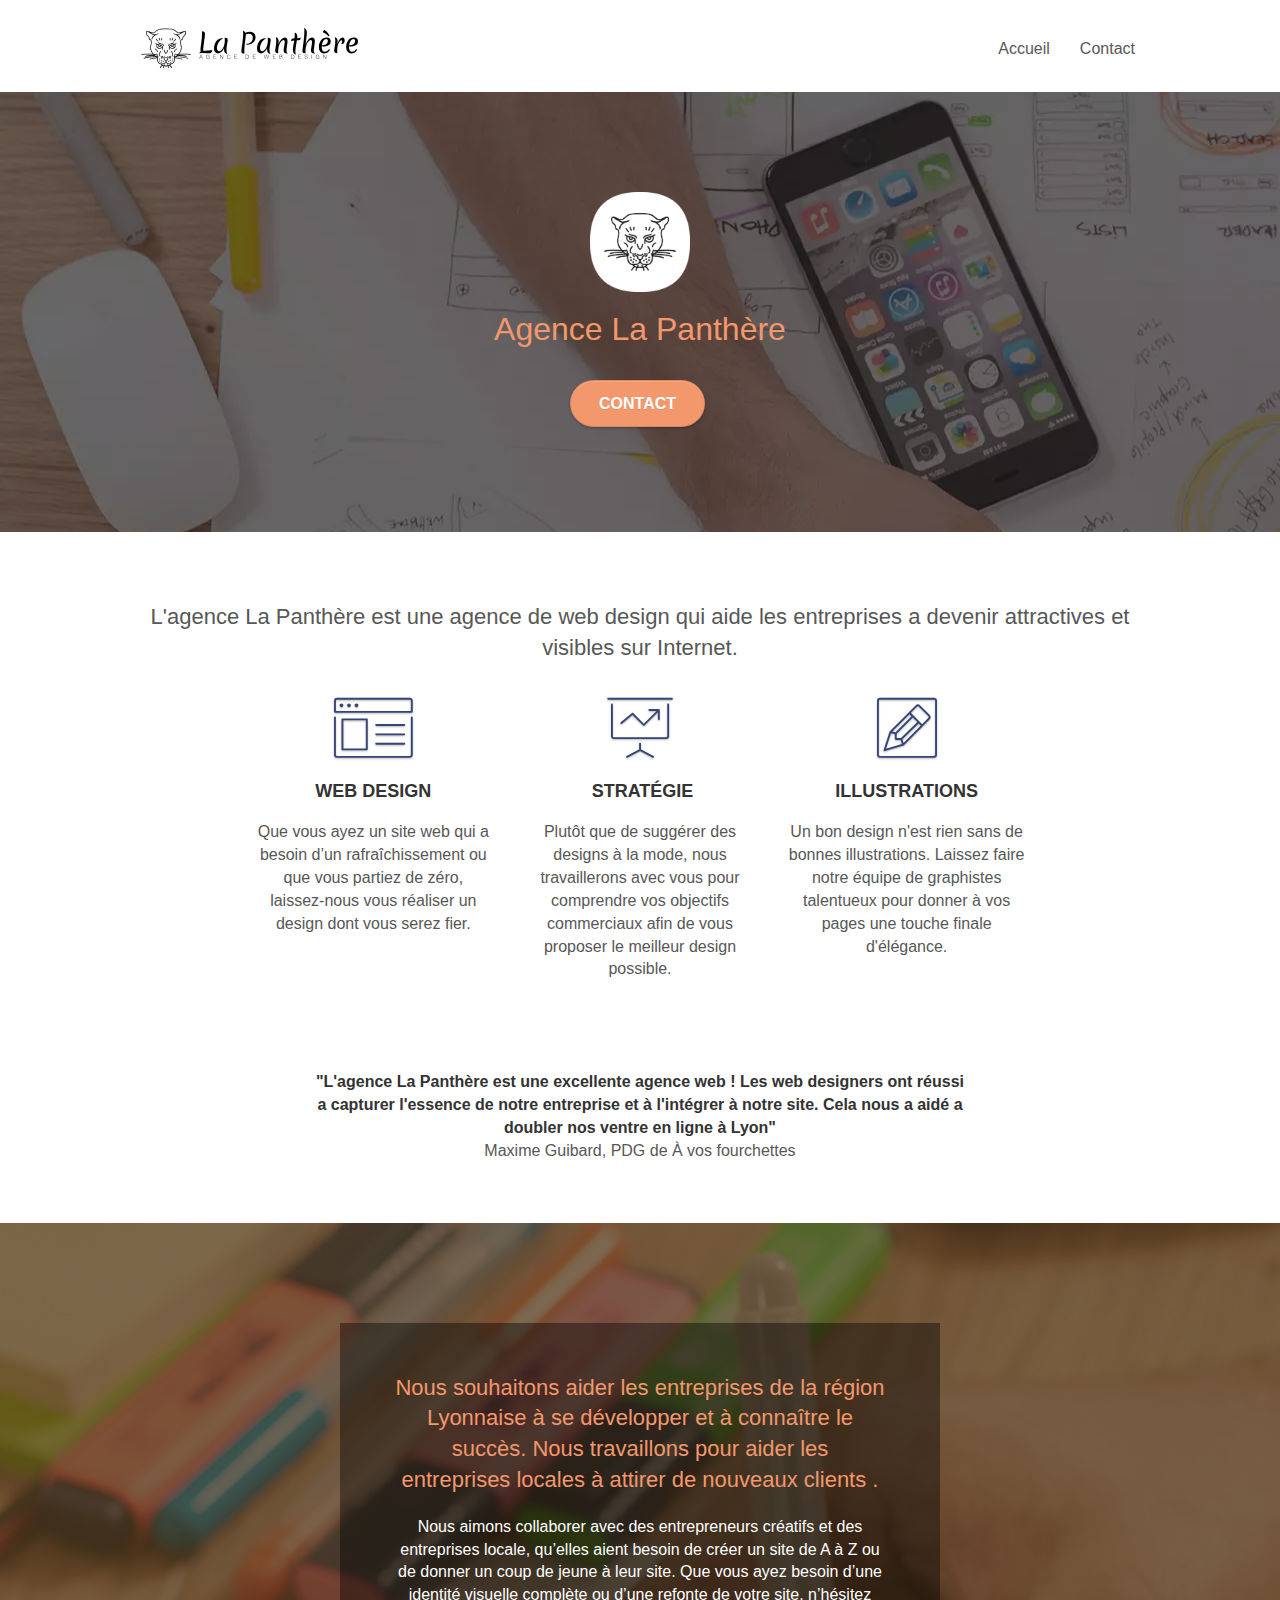
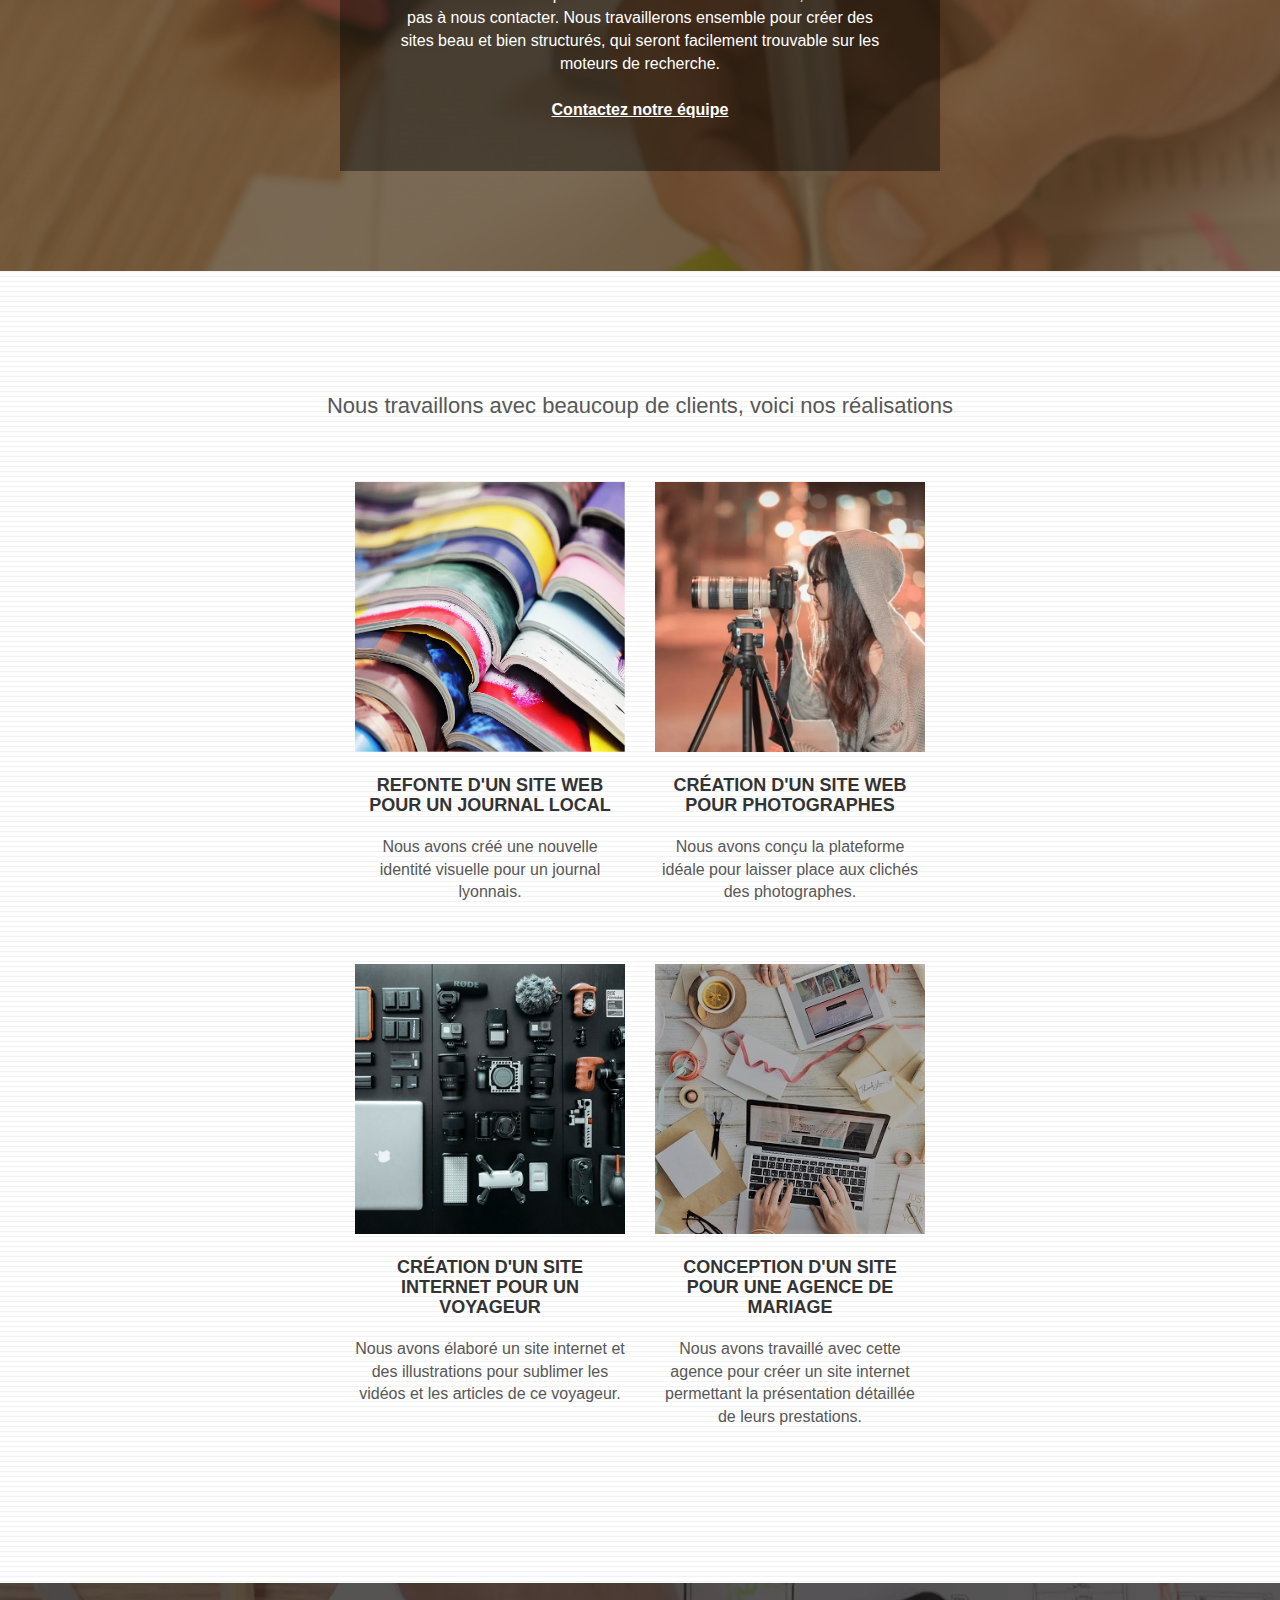
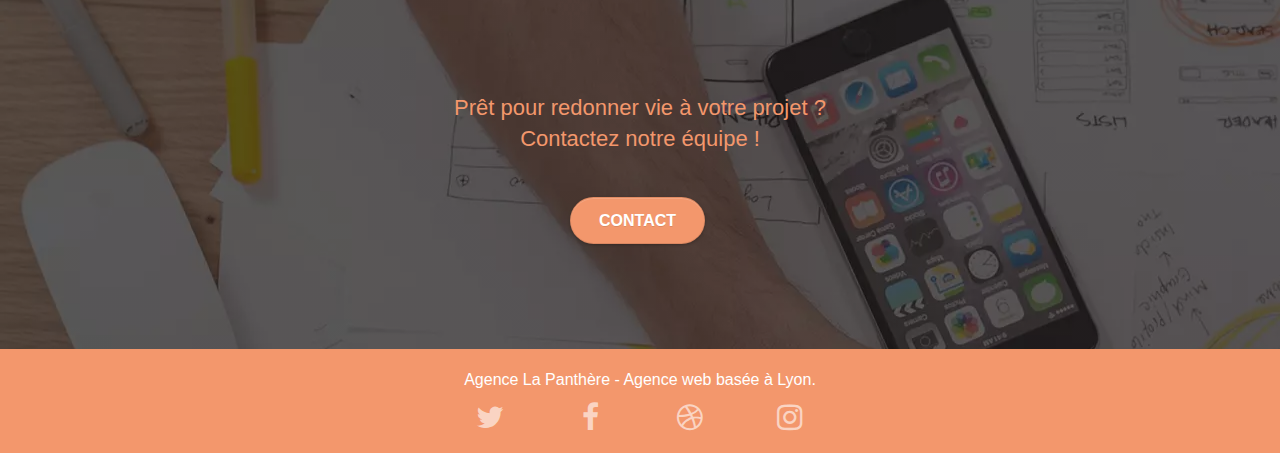
<file: index.html>
<!DOCTYPE html>
<html lang="fr">

<head>
  <meta charset="utf-8" />
  <meta name="keywords"
    content="seo, google, site web, site internet, agence design paris, agence design, agence design,agence design,agence design,agence design,agence design,agence design,agence design,agence design" />
  <meta name="description"
    content="L'agence de web design La Panthère vous aide a attractive et visible sur internet" />
  <meta name="viewport" content="width=device-width, initial-scale=1.0, viewport-fit=cover" />
  <link rel="shortcut icon" type="image/png" href="favicon.webp" />

  <link rel="stylesheet" type="text/css" href="./css/bootstrap.min.css" />
  <link rel="stylesheet" type="text/css" href="style.css" />
  <link rel="stylesheet" type="text/css" href="./css/font-awesome.min.css" />
  <link rel="stylesheet" type="text/css" href="./css/et-line.min.css" />

  <script src="./js/jquery-2.1.0.min.js" defer></script>
  <script src="./js/bootstrap.min.js" defer></script>
  <script src="./js/blocs.min.js" defer></script>
  <script src="./js/jquery.touchSwipe.min.js" defer></script>
  <script src="./js/gmaps.min.js" defer></script>

  <title>La Panthère | Agence Web</title>

  <!-- Analytics -->

  <!-- Analytics END -->
</head>

<body>
  <!-- Principal conteneur -->
  <div class="page-container">
    <!-- bloc-0 -->
    <div class="bloc bgc-white l-bloc" id="bloc-0">
      <div class="container bloc-sm">
        <nav class="navbar row">
          <div class="navbar-header">
            <a class="navbar-brand" href="index.html"><img src="img/agence-la-panthere-monochrome.svg"
                alt="Logo Agence La Panthère" height="40" /></a>
            <button id="nav-toggle" type="button" class="ui-navbar-toggle navbar-toggle" data-toggle="collapse"
              data-target=".navbar-1">
              <span class="sr-only">Toggle navigation</span><span class="icon-bar"></span><span
                class="icon-bar"></span><span class="icon-bar"></span>
            </button>
          </div>
          <div class="collapse navbar-collapse navbar-1 special-dropdown-nav">
            <ul class="site-navigation nav navbar-nav">
              <li>
                <a href="index.html">Accueil</a>
              </li>
              <li></li>
              <li>
                <a href="contact.html">Contact</a>
              </li>
            </ul>
          </div>
        </nav>
      </div>
    </div>
    <!-- bloc-0 END -->

    <!-- bloc-1-presentation -->
    <div class="bloc bgc-dark-slate-blue bg-banniere d-bloc bg-t-edge bloc-bg-texture texture-paper b-parallax"
      id="bloc-1-hero">
      <div class="container bloc-lg">
        <div class="row tight-width-whitespace">
          <div class="col-sm-12">
            <img src="img/logo.webp" class="center-block image-resize-mode" width="100" alt="Logo agence La Panthère" />
            <h1 class="text-center hero-bloc-text tc-white">
              Agence La Panthère
            </h1>
            <div class="text-center">
              <a href="contact.html" class="btn btn-lg btn-clean btn-rd cta-hero btn-atomic-tangerine"
                id="cta-hero">Contact</a>
            </div>
          </div>
        </div>
      </div>
    </div>
    <!-- bloc-1-presentation END -->

    <!-- bloc-2-services -->
    <div class="bloc bgc-white l-bloc" id="bloc-2-services">
      <div class="container bloc-md">
        <div class="row">
          <div class="col-sm-12 text-center">
            <h2>L'agence La Panthère est une agence de web design qui aide les entreprises a devenir attractives et
              visibles sur Internet.</h2>
          </div>
        </div>
        <div class="row voffset-lg med-width-whitespace">
          <div class="col-sm-4">
            <div class="text-center">
              <span class="et-icon-browser sm-shadow icon-dark-slate-blue icons icon-lg"></span>
            </div>
            <h3 class="mg-md text-center">Web design</h3>
            <p class="text-center">
              Que vous ayez un site web qui a besoin d&rsquo;un
              rafraîchissement ou que vous partiez de zéro, laissez-nous vous
              réaliser un design dont vous serez fier.
            </p>
          </div>
          <div class="col-sm-4">
            <div class="text-center">
              <span class="et-icon-presentation sm-shadow icon-dark-slate-blue icons icon-lg"></span>
            </div>
            <h3 class="mg-md text-center">&nbsp;Stratégie</h3>
            <p class="text-center">
              Plutôt que de suggérer des designs à la mode, nous travaillerons
              avec vous pour comprendre vos objectifs commerciaux afin de vous
              proposer le meilleur design possible.<br />
            </p>
          </div>
          <div class="col-sm-4">
            <div class="text-center">
              <span class="et-icon-edit sm-shadow icon-dark-slate-blue icons icon-lg"></span>
            </div>
            <h3 class="mg-md text-center">Illustrations</h3>
            <p class="text-center">
              Un bon design n'est rien sans de bonnes illustrations. Laissez
              faire notre équipe de graphistes talentueux pour donner à vos
              pages une touche finale d'élégance.
            </p>
          </div>
        </div>
        <div class="row voffset-lg voffset">
          <div class="col-xs-12 col-md-8 col-md-offset-2 text-center quote">
            <q>L'agence La Panthère est une excellente agence web ! Les web designers ont réussi a capturer l'essence de
              notre entreprise et à l'intégrer à notre site. Cela nous a aidé a doubler nos ventre en ligne à
              Lyon</q>
            <br />
            <p>Maxime Guibard, PDG de À vos fourchettes</p>
          </div>
        </div>
      </div>
    </div>
    <!-- bloc-2-services END -->

    <!-- bloc-3-what-i-do -->
    <div class="bloc tc-white bgc-atomic-tangerine bg-presentation d-bloc bloc-bg-texture texture-paper b-parallax"
      id="bloc-3-what-i-do">
      <div class="container bloc-lg">
        <div class="row tight-width-whitespace black-background">
          <div class="col-sm-12">
            <h2 class="mg-md text-center tc-white">
              Nous souhaitons aider les entreprises de la région Lyonnaise à
              se développer et à connaître le succès. Nous travaillons pour
              aider les entreprises locales à attirer de nouveaux clients .<br />
            </h2>
            <p class="text-center white">
              Nous aimons collaborer avec des entrepreneurs créatifs et des
              entreprises locale, qu’elles aient besoin de créer un site de A
              à Z ou de donner un coup de jeune à leur site. Que vous ayez
              besoin d’une identité visuelle complète ou d’une refonte de
              votre site, n’hésitez pas à nous contacter. Nous travaillerons
              ensemble pour créer des sites beau et bien structurés, qui
              seront facilement trouvable sur les moteurs de recherche.
              <br /><br /><a class="ltc-white bold-link" href="contact.html">Contactez notre équipe</a><br />
            </p>
          </div>
        </div>
      </div>
    </div>
    <!-- bloc-3-what-i-do END -->

    <!-- bloc-4-portfolio -->
    <div class="bloc bgc-white bg-lines-h2-bg bg-repeat l-bloc" id="bloc-4-portfolio">
      <div class="container bloc-lg">
        <div class="row">
          <div class="col-sm-12 text-center">
            <h2>Nous travaillons avec beaucoup de clients, voici nos réalisations</h2>
          </div>
        </div>
        <div class="row tight-width-whitespace portfolio-row">
          <div class="col-sm-6">
            <a href="#" data-lightbox="img/1.webp" data-gallery-id="gallery-1"
              data-caption="Refonte d'un site web pour un journal local" data-frame="snapshot-lb"><img src="img/1.webp"
                alt="Refonte du site web d'un journal" class="img-responsive portfolio-thumb" /></a>
            <h3 class="mg-md text-center">
              Refonte d'un site web pour un journal local
            </h3>
            <p class="text-center">
              Nous avons créé une nouvelle identité visuelle pour un journal
              lyonnais.
            </p>
          </div>
          <div class="col-sm-6">
            <a href="#" data-lightbox="img/2.webp" data-gallery-id="gallery-1"
              data-caption="Création d'un site web pour photographes" data-frame="snapshot-lb"><img src="img/2.webp"
                class="img-responsive portfolio-thumb" alt="Création d'un site web pour photographes" /></a>
            <h3 class="mg-md text-center">
              Création d'un site web pour photographes
            </h3>
            <p class="text-center">
              Nous avons conçu la plateforme idéale pour laisser place aux
              clichés des photographes.
            </p>
          </div>
        </div>
        <div class="row tight-width-whitespace portfolio-row">
          <div class="col-sm-6">
            <a href="#" data-lightbox="img/3.webp" data-gallery-id="gallery-1"
              data-caption="Création d'un site internet pour un voyageur" data-frame="snapshot-lb"><img src="img/3.webp"
                class="img-responsive portfolio-thumb" alt="Création d'un site web pour voyageur" /></a>
            <h3 class="mg-md text-center">
              Création d'un site internet pour un voyageur
            </h3>
            <p class="text-center">
              Nous avons élaboré un site internet et des illustrations pour
              sublimer les vidéos et les articles de ce voyageur.
            </p>
          </div>
          <div class="col-sm-6">
            <a href="#" data-lightbox="img/4.webp" data-gallery-id="gallery-1"
              data-caption="Conception d'un site pour une agence de mariage" data-frame="snapshot-lb"><img
                src="img/4.webp" class="img-responsive portfolio-thumb"
                alt="Création d'un site web pour agence de mariage" /></a>
            <h3 class="mg-md text-center">
              Conception d'un site pour une agence de mariage
            </h3>
            <p class="text-center">
              Nous avons travaillé avec cette agence pour créer un site
              internet permettant la présentation détaillée de leurs
              prestations.
            </p>
          </div>
        </div>
      </div>
    </div>
    <!-- bloc-4-portfolio END -->

    <!-- bloc-5-cta -->
    <div>

    </div>
    <div class="bloc bgc-dark-slate-blue bg-banniere d-bloc bloc-bg-texture" id="bloc-5-cta">
      <div class="container bloc-lg">
        <div class="row">
          <h2 class="mg-md text-center tc-white">
            Prêt pour redonner vie à votre projet ?<br />Contactez notre
            équipe !
          </h2>
          <div class="col-sm-12 text-center">
            <a href="contact.html" class="btn btn-atomic-tangerine btn-clean btn-rd btn-lg cta-hero">Contact</a>
          </div>
        </div>
      </div>
    </div>
    <!-- bloc-5-cta END -->

    <!-- Footer - bloc-8 -->
    <div class="bloc bgc-atomic-tangerine d-bloc" id="bloc-8">
      <div class="container bloc-sm">
        <div class="row">
          <div class="col-sm-12">
            <p class="text-center white">
              Agence La Panthère - Agence web basée à Lyon.<br />
            </p>
            <div class="row row-no-gutters social">
              <div class="col-sm-3">
                <div class="text-center">
                  <a class="social" href="index.html"><i class="fa fa-twitter icon-md"></i></a>
                </div>
              </div>
              <div class="col-sm-3">
                <div class="text-center">
                  <a class="social" href="index.html"><i class="fa fa-facebook icon-md"></i></a>
                </div>
              </div>
              <div class="col-sm-3">
                <div class="text-center">
                  <a class="social" href="index.html"><i class="fa fa-dribbble icon-md"></i></a>
                </div>
              </div>
              <div class="col-sm-3">
                <div class="text-center">
                  <a class="social" href="index.html"><i class="fa fa-instagram icon-md"></i></a>
                </div>
              </div>
            </div>
          </div>
        </div>
      </div>
    </div>
    <!-- Footer - bloc-8 END -->
  </div>
  <!-- Principal conteneur END -->
</body>

</html>
</file>
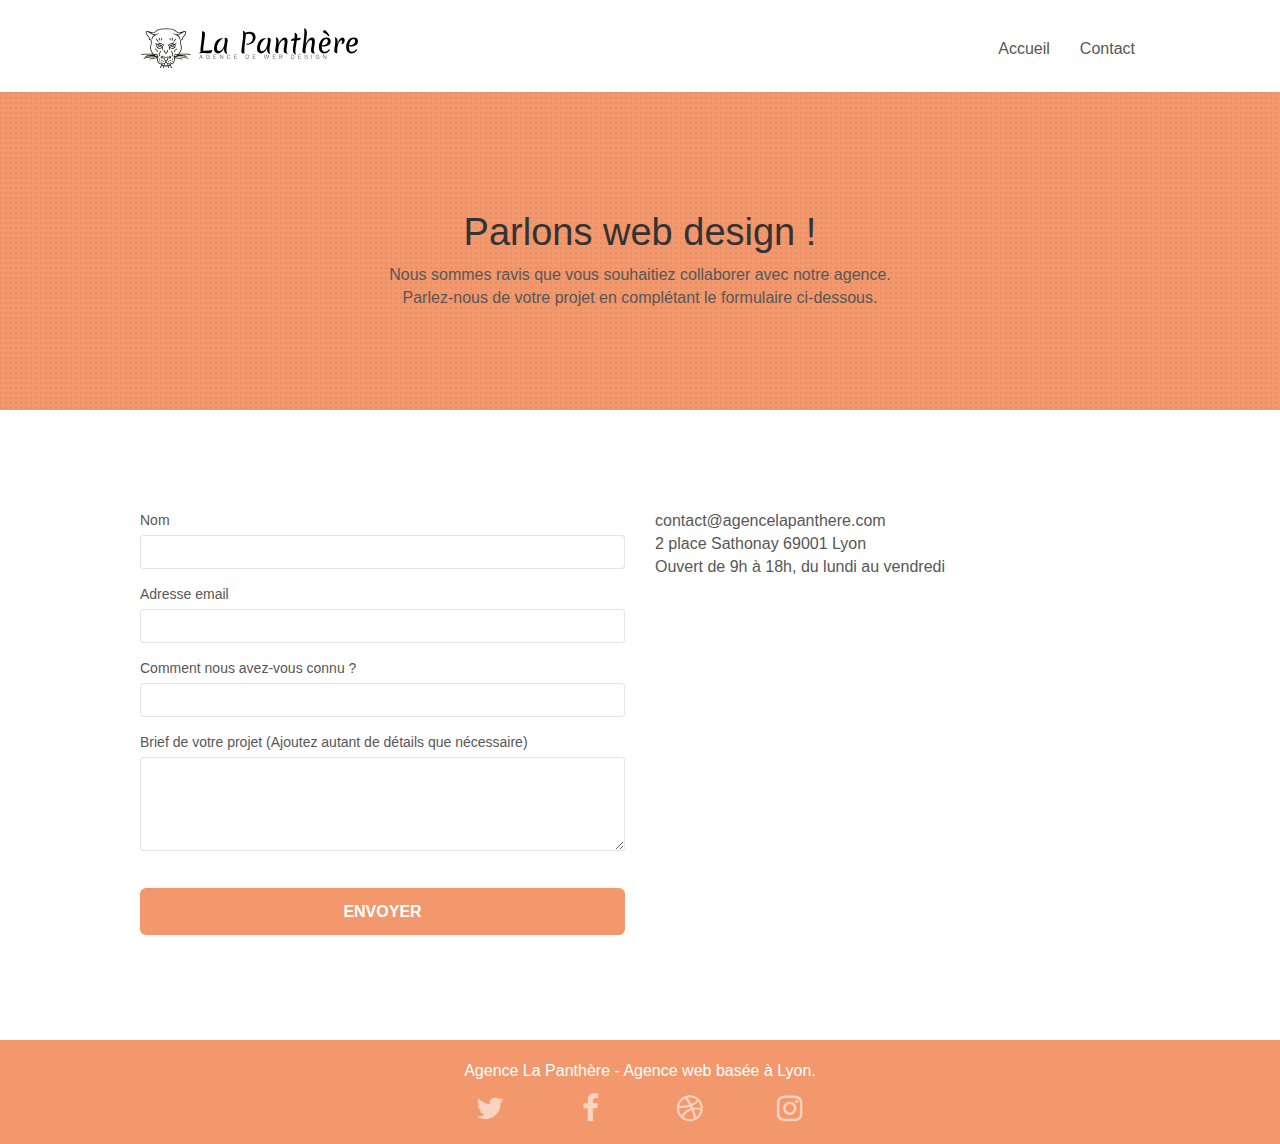
<file: contact.html>
<!DOCTYPE html>
<html lang="Default">

<head>
  <meta charset="utf-8" />
  <meta name="keywords" content="" />
  <meta name="description" content="" />
  <meta name="viewport" content="width=device-width, initial-scale=1.0, viewport-fit=cover" />
  <link rel="shortcut icon" type="image/png" href="favicon.webp" />

  <link rel="stylesheet" type="text/css" href="./css/bootstrap.min.css" />
  <link rel="stylesheet" type="text/css" href="style.css" />
  <link rel="stylesheet" type="text/css" href="./css/font-awesome.min.css" />
  <link rel="stylesheet" type="text/css" href="./css/et-line.min.css" />

  <script src="./js/jquery-2.1.0.min.js"></script>
  <script src="./js/bootstrap.min.js"></script>
  <script src="./js/blocs.min.js"></script>
  <script src="./js/jqBootstrapValidation.min.js"></script>
  <script src="./js/formHandler.min.js"></script>
  <title>La Panthère | Contact</title>

  <!-- Analytics -->

  <!-- Analytics END -->
</head>

<body>
  <!-- Principal conteneur -->
  <div class="page-container">
    <!-- bloc-0 -->
    <div class="bloc bgc-white l-bloc" id="bloc-0">
      <div class="container bloc-sm">
        <nav class="navbar row">
          <div class="navbar-header">
            <a class="navbar-brand" href="index.html"><img src="img/agence-la-panthere-monochrome.svg"
                alt="atlanta web design logo" height="40" /></a>
            <button id="nav-toggle" type="button" class="ui-navbar-toggle navbar-toggle" data-toggle="collapse"
              data-target=".navbar-1">
              <span class="sr-only">Toggle navigation</span><span class="icon-bar"></span><span
                class="icon-bar"></span><span class="icon-bar"></span>
            </button>
          </div>
          <div class="collapse navbar-collapse navbar-1 special-dropdown-nav">
            <ul class="site-navigation nav navbar-nav">
              <li>
                <a href="index.html">Accueil</a>
              </li>
              <li></li>
              <li>
                <a href="page2.html">Contact</a>
              </li>
            </ul>
          </div>
        </nav>
      </div>
    </div>
    <!-- bloc-0 END -->

    <!-- bloc-6 -->
    <div class="bloc bg-dots-bg bg-repeat bgc-atomic-tangerine d-bloc bloc-bg-texture texture-paper" id="bloc-6">
      <div class="container bloc-lg">
        <div class="row">
          <div class="col-sm-12">
            <h1 class="text-center hero-bloc-text">
              Parlons web design !
            </h1>
            <p class="text-center mg-lg tight-width-whitespace">
              Nous sommes ravis que vous souhaitiez collaborer avec notre
              agence.<br />
              Parlez-nous de votre projet en complétant le formulaire
              ci-dessous.
            </p>
          </div>
        </div>
      </div>
    </div>
    <!-- bloc-6 END -->

    <!-- bloc-7 -->
    <div class="bloc bgc-white l-bloc" id="bloc-7">
      <div class="container bloc-lg">
        <div class="row">
          <div class="col-sm-6">
            <form id="form_1" novalidate success-msg="Your message has been sent."
              fail-msg="Sorry it seems that our mail server is not responding, Sorry for the inconvenience!">
              <div class="form-group">
                <label for="name"> Nom </label>
                <input id="name" class="form-control" required />
              </div>
              <div class="form-group">
                <label for="email"> Adresse email </label>
                <input id="email" class="form-control" type="email" required />
              </div>
              <div class="form-group">
                <label for="input_504">
                  Comment nous avez-vous connu ?
                </label>
                <input class="form-control" type="email" required id="input_504" />
              </div>
              <div class="form-group">
                <label for="message">
                  Brief de votre projet (Ajoutez autant de détails que
                  nécessaire)<br /> </label><textarea id="message" class="form-control" rows="4" cols="50"
                  required></textarea>
              </div>
              <button class="bloc-button btn btn-lg btn-block cta-hero btn-atomic-tangerine" type="submit">
                Envoyer
              </button>
            </form>
          </div>
          <div class="col-sm-6">
            <p>
              contact@agencelapanthere.com<br />2 place Sathonay 69001 Lyon<br />Ouvert
              de 9h à 18h, du lundi au vendredi<br />
            </p>
          </div>
        </div>
      </div>
    </div>
    <!-- bloc-7 END -->

    <!-- ScrollToTop Button -->
    <a class="bloc-button btn btn-d scrollToTop" onclick="scrollToTarget('1')"><span
        class="fa fa-chevron-up"></span></a>
    <!-- ScrollToTop Button END-->

    <!-- Footer - bloc-8 -->
    <div class="bloc bgc-atomic-tangerine d-bloc" id="bloc-8">
      <div class="container bloc-sm">
        <div class="row">
          <div class="col-sm-12">
            <p class="text-center white">
              Agence La Panthère - Agence web basée à Lyon.<br />
            </p>
            <div class="row row-no-gutters social">
              <div class="col-sm-3">
                <div class="text-center">
                  <a class="social" href="index.html"><span class="fa fa-twitter icon-md"></span></a>
                </div>
              </div>
              <div class="col-sm-3">
                <div class="text-center">
                  <a class="social" href="index.html"><span class="fa fa-facebook icon-md"></span></a>
                </div>
              </div>
              <div class="col-sm-3">
                <div class="text-center">
                  <a class="social" href="index.html"><span class="fa fa-dribbble icon-md"></span></a>
                </div>
              </div>
              <div class="col-sm-3">
                <div class="text-center">
                  <a class="social" href="index.html"><span class="fa fa-instagram icon-md"></span></a>
                </div>
              </div>
            </div>
          </div>
        </div>
      </div>
    </div>
    <!-- Footer - bloc-8 END -->
  </div>
  <!-- Principal conteneur END -->
</body>

</html>
</file>
<file: style.css>
body {
	margin: 0;
	padding: 0;
	background: #fff;
	overflow-x: hidden;
	-webkit-font-smoothing: antialiased;
	-moz-osx-font-smoothing: grayscale;
}

a,
button {
	transition: all 0.3s ease-in-out;
	outline: none !important;
}

a:hover {
	text-decoration: none;
	cursor: pointer;
}

#page-loading-blocs-notifaction {
	position: fixed;
	top: 0;
	bottom: 0;
	width: 100%;
	z-index: 100000;
	background: #ffffff url("img/pageload-spinner.gif") no-repeat center center;
}

.bloc {
	width: 100%;
	clear: both;
	background: 50% 50% no-repeat;
	padding: 0 50px;
	-webkit-background-size: cover;
	-moz-background-size: cover;
	-o-background-size: cover;
	background-size: cover;
	position: relative;
}

.bloc .container {
	padding-left: 0;
	padding-right: 0;
}

.bloc-lg {
	padding: 100px 50px;
}

.bloc-md {
	padding: 50px;
}

.bloc-sm {
	padding: 20px 50px;
}

.bg-center,
.bg-l-edge,
.bg-r-edge,
.bg-t-edge,
.bg-b-edge,
.bg-tl-edge,
.bg-bl-edge,
.bg-tr-edge,
.bg-br-edge,
.bg-repeat {
	-webkit-background-size: auto !important;
	-moz-background-size: auto !important;
	-o-background-size: auto !important;
	background-size: auto !important;
}

.bg-repeat {
	background: repeat;
}

.bg-t-edge {
	background: top no-repeat;
}

.bloc-bg-texture::before {
	content: "";
	background-size: 2px 2px;
	position: absolute;
	top: 0;
	bottom: 0;
	left: 0;
	right: 0;
}

#bloc-5-cta {
	background: linear-gradient(rgba(0, 0, 0, 0.4), rgba(0, 0, 0, 0.4)),
		url("img/agence-la-panthere.webp");
}

.b-parallax {
	background-attachment: fixed;
}

.d-bloc {
	color: rgba(255, 255, 255, 0.7);
}

.d-bloc button:hover {
	color: rgba(255, 255, 255, 0.9);
}

.d-bloc .icon-round,
.d-bloc .icon-square,
.d-bloc .icon-rounded,
.d-bloc .icon-semi-rounded-a,
.d-bloc .icon-semi-rounded-b {
	border-color: rgba(255, 255, 255, 0.9);
}

.d-bloc .divider-h span {
	border-color: rgba(255, 255, 255, 0.2);
}

.d-bloc .a-btn,
.d-bloc .navbar a,
.d-bloc .navbar-brand,
.d-bloc a .icon-sm,
.d-bloc a .icon-md,
.d-bloc a .icon-lg,
.d-bloc a .icon-xl,
.d-bloc h1 a,
.d-bloc h2 a,
.d-bloc h3 a,
.d-bloc h4 a,
.d-bloc h5 a,
.d-bloc h6 a,
.d-bloc p a {
	color: rgba(255, 255, 255, 0.6);
}

.d-bloc .a-btn:hover,
.d-bloc .navbar a:hover,
.d-bloc .navbar-brand:hover,
.d-bloc a:hover .icon-sm,
.d-bloc a:hover .icon-md,
.d-bloc a:hover .icon-lg,
.d-bloc a:hover .icon-xl,
.d-bloc h1 a:hover,
.d-bloc h2 a:hover,
.d-bloc h3 a:hover,
.d-bloc h4 a:hover,
.d-bloc h5 a:hover,
.d-bloc h6 a:hover,
.d-bloc p a:hover {
	color: rgba(255, 255, 255, 1);
}

.d-bloc .navbar-toggle .icon-bar {
	background: rgba(255, 255, 255, 1);
}

.d-bloc .btn-wire,
.d-bloc .btn-wire:hover {
	color: rgba(255, 255, 255, 1);
	border-color: rgba(255, 255, 255, 1);
}

.d-bloc .panel {
	color: rgba(0, 0, 0, 0.5);
}

.d-bloc .panel button:hover {
	color: rgba(0, 0, 0, 0.7);
}

.d-bloc .panel icon {
	border-color: rgba(0, 0, 0, 0.7);
}

.d-bloc .panel .divider-h span {
	border-color: rgba(0, 0, 0, 0.1);
}

.d-bloc .panel .a-btn {
	color: rgba(0, 0, 0, 0.6);
}

.d-bloc .panel .a-btn:hover {
	color: rgba(0, 0, 0, 1);
}

.d-bloc .panel .btn-wire,
.d-bloc .panel .btn-wire:hover {
	color: rgba(0, 0, 0, 0.7);
	border-color: rgba(0, 0, 0, 0.3);
}

.d-bloc .panel,
.l-bloc {
	color: rgba(0, 0, 0, 0.5);
}

.d-bloc .panel button:hover,
.l-bloc button:hover {
	color: rgba(0, 0, 0, 0.7);
}

.l-bloc .icon-round,
.l-bloc .icon-square,
.l-bloc .icon-rounded,
.l-bloc .icon-semi-rounded-a,
.l-bloc .icon-semi-rounded-b {
	border-color: rgba(0, 0, 0, 0.7);
}

.d-bloc .panel .divider-h span,
.l-bloc .divider-h span {
	border-color: rgba(0, 0, 0, 0.1);
}

.d-bloc .panel .a-btn,
.l-bloc .a-btn,
.l-bloc .navbar a,
.l-bloc .navbar-brand,
.l-bloc a .icon-sm,
.l-bloc a .icon-md,
.l-bloc a .icon-lg,
.l-bloc a .icon-xl,
.l-bloc h1 a,
.l-bloc h2 a,
.l-bloc h3 a,
.l-bloc h4 a,
.l-bloc h5 a,
.l-bloc h6 a,
.l-bloc p a {
	color: rgba(0, 0, 0, 0.6);
}

.d-bloc .panel .a-btn:hover,
.l-bloc .a-btn:hover,
.l-bloc .navbar a:hover,
.l-bloc .navbar-brand:hover,
.l-bloc a:hover .icon-sm,
.l-bloc a:hover .icon-md,
.l-bloc a:hover .icon-lg,
.l-bloc a:hover .icon-xl,
.l-bloc h1 a:hover,
.l-bloc h2 a:hover,
.l-bloc h3 a:hover,
.l-bloc h4 a:hover,
.l-bloc h5 a:hover,
.l-bloc h6 a:hover,
.l-bloc p a:hover {
	color: rgba(0, 0, 0, 1);
}

.l-bloc .navbar-toggle .icon-bar {
	color: rgba(0, 0, 0, 0.6);
}

.d-bloc .panel .btn-wire,
.d-bloc .panel .btn-wire:hover,
.l-bloc .btn-wire,
.l-bloc .btn-wire:hover {
	color: rgba(0, 0, 0, 0.7);
	border-color: rgba(0, 0, 0, 0.3);
}

.voffset {
	margin-top: 30px;
}

.voffset-lg {
	margin-top: 80px;
}

.row-no-gutters {
	margin-right: 0;
	margin-left: 0;
}

.row.row-no-gutters > [class^="col-"],
.row.row-no-gutters > [class*=" col-"] {
	padding-right: 0;
	padding-left: 0;
}

#bloc-1-hero h1 {
	font-size: 32px;
}

.navbar {
	margin-bottom: 0;
	z-index: 1;
}

.navbar-brand {
	height: auto;
	padding: 3px 15px;
	font-size: 25px;
	font-weight: normal;
	font-weight: 600;
	line-height: 44px;
}

.navbar-brand img {
	max-height: 200px;
	margin: 0 5px 0 0;
	display: inline;
}

.navbar-brand img[src$="svg"] {
	min-width: 100px;
}

.nav-center .navbar-brand img {
	margin: 0;
}

.navbar .nav {
	padding-top: 2px;
	margin-right: -16px;
	float: right;
	z-index: 1;
}

.nav > li {
	float: left;
	margin-top: 4px;
	font-size: 16px;
}

.navbar-nav .open .dropdown-menu > li > a {
	text-align: inherit;
}

.nav > li a:hover,
.nav > li a:focus {
	background: transparent;
}

.navbar-toggle {
	margin: 10px 10px 0 0;
	border: 0px;
}

.navbar-toggle:hover {
	background: transparent !important;
}

.navbar-toggle .icon-bar {
	background-color: rgba(0, 0, 0, 0.5);
	width: 26px;
}

.nav-invert .navbar .nav {
	float: left;
}

.nav-invert .navbar-header,
.nav-invert .navbar-brand {
	float: right;
	position: relative;
	z-index: 2;
}

@media (min-width: 768px) {
	.site-navigation {
		position: absolute;
		top: 50%;
		right: 20px;
		transform: translate(0, -50%);
		-webkit-transform: translateY(-50%);
	}
	.nav > li .dropdown-menu a,
	.nav > li .dropdown-menu a:hover {
		color: #484848;
	}
	.nav-invert .site-navigation {
		left: 0;
		right: 0;
	}
	.nav-center {
		text-align: center;
	}
	.nav-center .navbar-header {
		width: 100%;
	}
	.nav-center .navbar-header,
	.nav-center .navbar-brand,
	.nav-center .nav > li {
		float: none;
		display: inline-block;
	}
	.nav-center .site-navigation {
		position: relative;
		width: 100%;
		right: 0;
		margin-right: 0px;
		margin-top: 20px;
	}
	.nav-center.mini-nav .navbar-toggle {
		float: none;
		margin: 10px auto 0;
	}
}

.nav > li > .dropdown a {
	background: none !important;
	display: block;
	padding: 14px 15px;
}

nav .caret {
	margin: 0 5px;
}

.dropdown-menu .dropdown-menu {
	top: -8px;
	left: 100%;
}

.dropdown-menu .dropmenu-flow-right {
	top: 100%;
	left: 0;
	margin-left: -1px;
	border-top-left-radius: 0;
	border-top-right-radius: 0;
}

.dropdown-menu .dropdown span {
	border: 4px solid black;
	border-top-color: transparent;
	border-right-color: transparent;
	border-bottom-color: transparent;
	margin: 6px -5px 0 0 !important;
	float: right;
}

.mg-md {
	margin-top: 10px;
	margin-bottom: 20px;
}

.mg-lg {
	margin-top: 10px;
	margin-bottom: 40px;
}

.btn {
	margin: 0 5px 5px 0;
}

.btn.pull-right {
	margin: 0 0 5px 5px;
}

.btn-d,
.btn-d:hover,
.btn-d:focus {
	color: #fff;
	background: rgba(0, 0, 0, 0.3);
}

button {
	outline: none !important;
}

.btn-rd {
	border-radius: 40px;
}

.btn-clean {
	border: 1px solid rgba(0, 0, 0, 0.08);
	border-bottom-color: rgba(0, 0, 0, 0.1);
	text-shadow: 0 1px 0 rgba(0, 0, 1, 0.1);
	box-shadow: 0 1px 3px rgba(0, 0, 1, 0.25),
		inset 0 1px 0 0 rgba(255, 255, 255, 0.15);
}

.icon-md {
	font-size: 30px !important;
}

.icon-lg {
	font-size: 60px !important;
}

.sm-shadow {
	text-shadow: 0 1px 2px rgba(0, 0, 0, 0.3);
}

.panel-sq,
.panel-sq .panel-heading,
.panel-sq .panel-footer {
	border-radius: 0;
}

.panel-rd {
	border-radius: 30px;
}

.panel-rd .panel-heading {
	border-radius: 29px 29px 0 0;
}

.panel-rd .panel-footer {
	border-radius: 0 0 29px 29px;
}

.form-control {
	border-color: rgba(0, 0, 0, 0.1);
	box-shadow: none;
}

.scrollToTop {
	width: 40px;
	height: 40px;
	position: fixed;
	bottom: 20px;
	right: 20px;
	opacity: 0;
	z-index: 500;
	transition: all 0.3s ease-in-out;
}

.scrollToTop span {
	margin-top: 6px;
}

.showScrollTop {
	font-size: 14px;
	opacity: 1;
}

a[data-lightbox] {
	position: relative;
	display: block;
	text-align: center;
}

a[data-lightbox]:hover::before {
	content: "+";
	font-family: "HelveticaNeue-Light", "Helvetica Neue Light", "Helvetica Neue",
		Helvetica, Arial;
	font-size: 32px;
	width: 50px;
	height: 50px;
	margin-left: -25px;
	border-radius: 50%;
	background: rgba(0, 0, 0, 0.6);
	color: #fff;
	font-weight: 100;
	z-index: 1;
	position: absolute;
	top: 50%;
	transform: translateY(-50%);
	-webkit-transform: translateY(-50%);
}

a[data-lightbox]:hover img {
	opacity: 0.6;
	-webkit-animation-fill-mode: none;
	animation-fill-mode: none;
}

#lightbox-modal {
	display: flex;
	align-items: center;
}

#lightbox-modal .modal-dialog {
	width: 90%;
	max-width: 900px;
	margin: 0 auto 0;
}

#lightbox-modal .modal-dialog img {
	max-height: 90vh;
	margin: 0 auto;
}

.lightbox-caption {
	padding: 20px;
	color: #fff;
	background: rgba(0, 0, 0, 0.5);
	position: absolute;
	left: 15px;
	right: 15px;
	bottom: 5px;
}

.close-lightbox {
	color: #fff;
	font-size: 30px;
	position: absolute;
	top: 20px;
	right: 20px;
	z-index: 20;
	background: rgba(0, 0, 0, 0.5);
	border: none;
	line-height: 30px;
	padding: 0 9px 5px;
	opacity: 0.3;
}

.close-lightbox:hover,
.next-lightbox:hover,
.prev-lightbox:hover {
	opacity: 1;
	color: #fff;
}

.next-lightbox,
.prev-lightbox {
	font-size: 20px;
	color: rgba(255, 255, 255, 0.9);
	background: rgba(0, 0, 0, 0.5);
	transition: all 0.2s ease-in-out;
	position: absolute;
	top: 45%;
	z-index: 1;
	opacity: 0.4;
}

.next-lightbox {
	padding: 6px 8px 1px 13px;
	right: 25px;
}

.prev-lightbox {
	padding: 6px 13px 1px 10px;
	left: 25px;
}

.snapshot-lb .modal-body {
	padding-bottom: 45px;
}

.snapshot-lb .lightbox-caption {
	padding: 0;
	color: rgba(0, 0, 0, 0.5);
	background: none;
}

h1,
h2,
h3,
h4,
h5,
h6,
p,
label,
.btn,
a {
	font-family: "helvetica";
	font-weight: 400;
	color: #575757 !important;
}

.container {
	max-width: 1000px;
}

.hero-bloc-text {
	font-size: 38px;
}

.hero-bloc-text-sub {
	font-size: 36px;
}

.statement-bloc-text {
	line-height: 26px;
	font-style: italic;
	font-size: 20px;
	text-align: center;
	font-weight: lighter;
	max-width: 520px;
	margin: auto auto auto auto;
}

p {
	font-size: 16px;
}

q {
	font-size: 16px;
}

.tight-width-whitespace {
	max-width: 600px;
	margin: auto auto auto auto;
}

.h1 {
	font-size: 20px;
	font-family: "Open Sans";
}

.cta-hero {
	margin-top: 22px;
	color: #ffffff !important;
	text-transform: uppercase;
	padding: 12px 28px 12px 28px;
	font-size: 16px;
	font-weight: 700;
}

.social {
	max-width: 400px;
	margin: auto auto auto auto;
}

h2 {
	font-size: 22px;
	line-height: 1.4em;
}

h3 {
	font-size: 18px;
	text-transform: uppercase;
	font-weight: 700;
	color: #333333 !important;
}

.med-width-whitespace {
	max-width: 800px;
	margin: auto auto auto auto;
	box-shadow: 0px 0px 0px #000000;
}

h1 {
	color: #333333 !important;
}

h4 {
	color: #333333 !important;
}

.icons {
	margin-bottom: 14px;
	margin-top: 24px;
}

.white {
	color: #ffffff !important;
}

.portfolio-thumb {
	margin-bottom: 24px;
}

.portfolio-row {
	margin-bottom: 44px;
	margin-top: 50px;
}

.avatar {
	box-shadow: 0px 4px 9px rgba(0, 0, 0, 0.3);
}

.black-background {
	background-color: rgba(0, 0, 0, 0.4);
	padding: 40px 40px 40px 40px;
}

.bold-link {
	font-weight: 900;
	text-decoration: underline !important;
}

.bgc-white {
	background-color: #ffffff;
}

.bgc-dark-slate-blue {
	background-color: #364577;
}

.bgc-atomic-tangerine {
	background-color: #f3976c;
}

.tc-white {
	color: #f3976c !important;
	z-index: 10;
}

.btn-atomic-tangerine {
	background: #f3976c;
	color: #ffffff !important;
}

.btn-atomic-tangerine:hover {
	background: #c27956 !important;
	color: #ffffff !important;
}

.ltc-white {
	color: #ffffff !important;
}

.ltc-white:hover {
	color: #cccccc !important;
}

.ltc-atomic-tangerine {
	color: #f3976c !important;
}

.ltc-atomic-tangerine:hover {
	color: #c27956 !important;
}

.icon-dark-slate-blue {
	color: #364577 !important;
	border-color: #364577 !important;
}

.bg-dots-bg {
	background-image: url("img/dots-bg.webp");
}

.bg-lines-h2-bg {
	background-image: url("img/lines-h2-bg.webp");
}

.bg-banniere {
	background: linear-gradient(rgba(0, 0, 0, 0.3), rgba(0, 0, 0, 0.3)),
		url("img/agence-la-panthere.webp");
}

.bg-presentation {
	background: linear-gradient(rgba(0, 0, 0, 0.5), rgba(0, 0, 0, 0.5)),
		url("img/image-de-presentation.webp");
}

.img-responsive {
	width: 100%;
}

.quote q {
	font-weight: 700;
	color: #333333;
	quotes: '"' '"';
}

@media (max-width: 1024px) {
	.bloc {
		padding-left: 20px;
		padding-right: 20px;
	}
	.bloc.full-width-bloc,
	.bloc-tile-2.full-width-bloc .container,
	.bloc-tile-3.full-width-bloc .container,
	.bloc-tile-4.full-width-bloc .container {
		padding-left: 0;
		padding-right: 0;
	}
}

@media (max-width: 992px) and (min-width: 768px) {
	.navbar .nav {
		max-width: 80%;
	}
	.nav-center.navbar .nav {
		max-width: 100%;
	}
}

@media only screen and (min-device-width: 768px) and (max-device-width: 1024px) and (orientation: landscape) {
	.b-parallax {
		background-attachment: scroll;
	}
}

@media only screen and (min-device-width: 1024px) and (max-device-width: 1366px) and (-webkit-min-device-pixel-ratio: 1.5) {
	.b-parallax {
		background-attachment: scroll;
	}
}

@media (max-width: 991px) {
	.container {
		width: 100%;
	}
	.b-parallax {
		background-attachment: scroll;
	}
	.page-container,
	#hero-bloc {
		overflow-x: hidden;
		position: relative;
	}
	.bloc {
		padding-left: constant(safe-area-inset-left);
		padding-right: constant(safe-area-inset-right);
	}
	.bloc-group,
	.bloc-group .bloc {
		display: block;
		width: 100%;
	}
	.bloc-fill-screen .fill-bloc-top-edge,
	.bloc-fill-screen .fill-bloc-bottom-edge {
		padding: 0 20px;
		padding-left: constant(safe-area-inset-left);
		padding-right: constant(safe-area-inset-right);
	}
}

@media (max-width: 767px) {
	.page-container {
		overflow-x: hidden;
		position: relative;
	}
	h1,
	h2,
	h3,
	h4,
	h5,
	h6,
	p,
	#disqus_thread {
		padding-left: 10px !important;
		padding-right: 10px !important;
	}
	.b-parallax {
		background-attachment: scroll;
	}
	.navbar .nav {
		padding-top: 0;
		border-top: 1px solid rgba(0, 0, 0, 0.2);
		float: none !important;
	}
	.navbar.row {
		margin-left: 0;
		margin-right: 0;
	}
	.site-navigation {
		position: inherit;
		transform: none;
		-webkit-transform: none;
		-ms-transform: none;
	}
	.nav > li {
		margin-top: 0;
		border-bottom: 1px solid rgba(0, 0, 0, 0.1);
		background: rgba(0, 0, 0, 0.05);
		text-align: left;
		padding-left: 15px;
		width: 100%;
	}
	.nav > li:hover {
		background: rgba(0, 0, 0, 0.08);
	}
	.dropdown .dropdown a .caret {
		float: none;
		margin: 5px 0 0 10px !important;
		border: 4px solid black;
		border-bottom-color: transparent;
		border-right-color: transparent;
		border-left-color: transparent;
	}
	#hero-bloc .navbar .nav {
		background: rgba(0, 0, 0, 0.8);
	}
	#hero-bloc .navbar .nav a {
		color: rgba(255, 255, 255, 0.6);
	}
	.hero {
		padding: 50px 0;
	}
	.hero-nav {
		left: -1px;
		right: -1px;
	}
	.navbar-collapse {
		padding: 0;
		overflow-x: hidden;
		-webkit-box-shadow: none;
		box-shadow: none;
	}
	.navbar-brand img {
		max-height: 40px;
		width: auto;
	}
	.nav-invert .navbar-header {
		float: none;
		width: 100%;
	}
	.nav-invert .navbar-toggle {
		float: left;
		margin-left: 10px;
	}
	.bloc {
		padding-left: 0;
		padding-right: 0;
	}
	.bloc-xxl,
	.bloc-xl,
	.bloc-lg {
		padding: 40px 0;
	}
	.bloc-sm,
	.bloc-md {
		padding-left: 0;
		padding-right: 0;
	}
	.bloc-tile-2 .container,
	.bloc-tile-3 .container,
	.bloc-tile-4 .container,
	.bloc-fill-screen .fill-bloc-top-edge,
	.bloc-fill-screen .fill-bloc-bottom-edge {
		padding-left: 0;
		padding-right: 0;
	}
	.a-block {
		padding: 0 10px;
	}
	.btn-dwn {
		display: none;
	}
	.voffset {
		margin-top: 5px;
	}
	.voffset-md {
		margin-top: 20px;
	}
	.voffset-lg {
		margin-top: 30px;
	}
	form {
		padding: 5px;
	}
	.close-lightbox {
		display: inline-block;
	}
	.blocsapp-device-iphone5 {
		background-size: 216px 425px;
		padding-top: 60px;
		width: 216px;
		height: 425px;
	}
	.blocsapp-device-iphone5 img {
		width: 180px;
		height: 320px;
	}
}

@media (max-width: 400px) {
	.bloc {
		padding-left: 0;
		padding-right: 0;
	}
}

@media (max-width: 767px) {
	.bloc-mob-center-text {
		text-align: center;
	}
}
</file>
